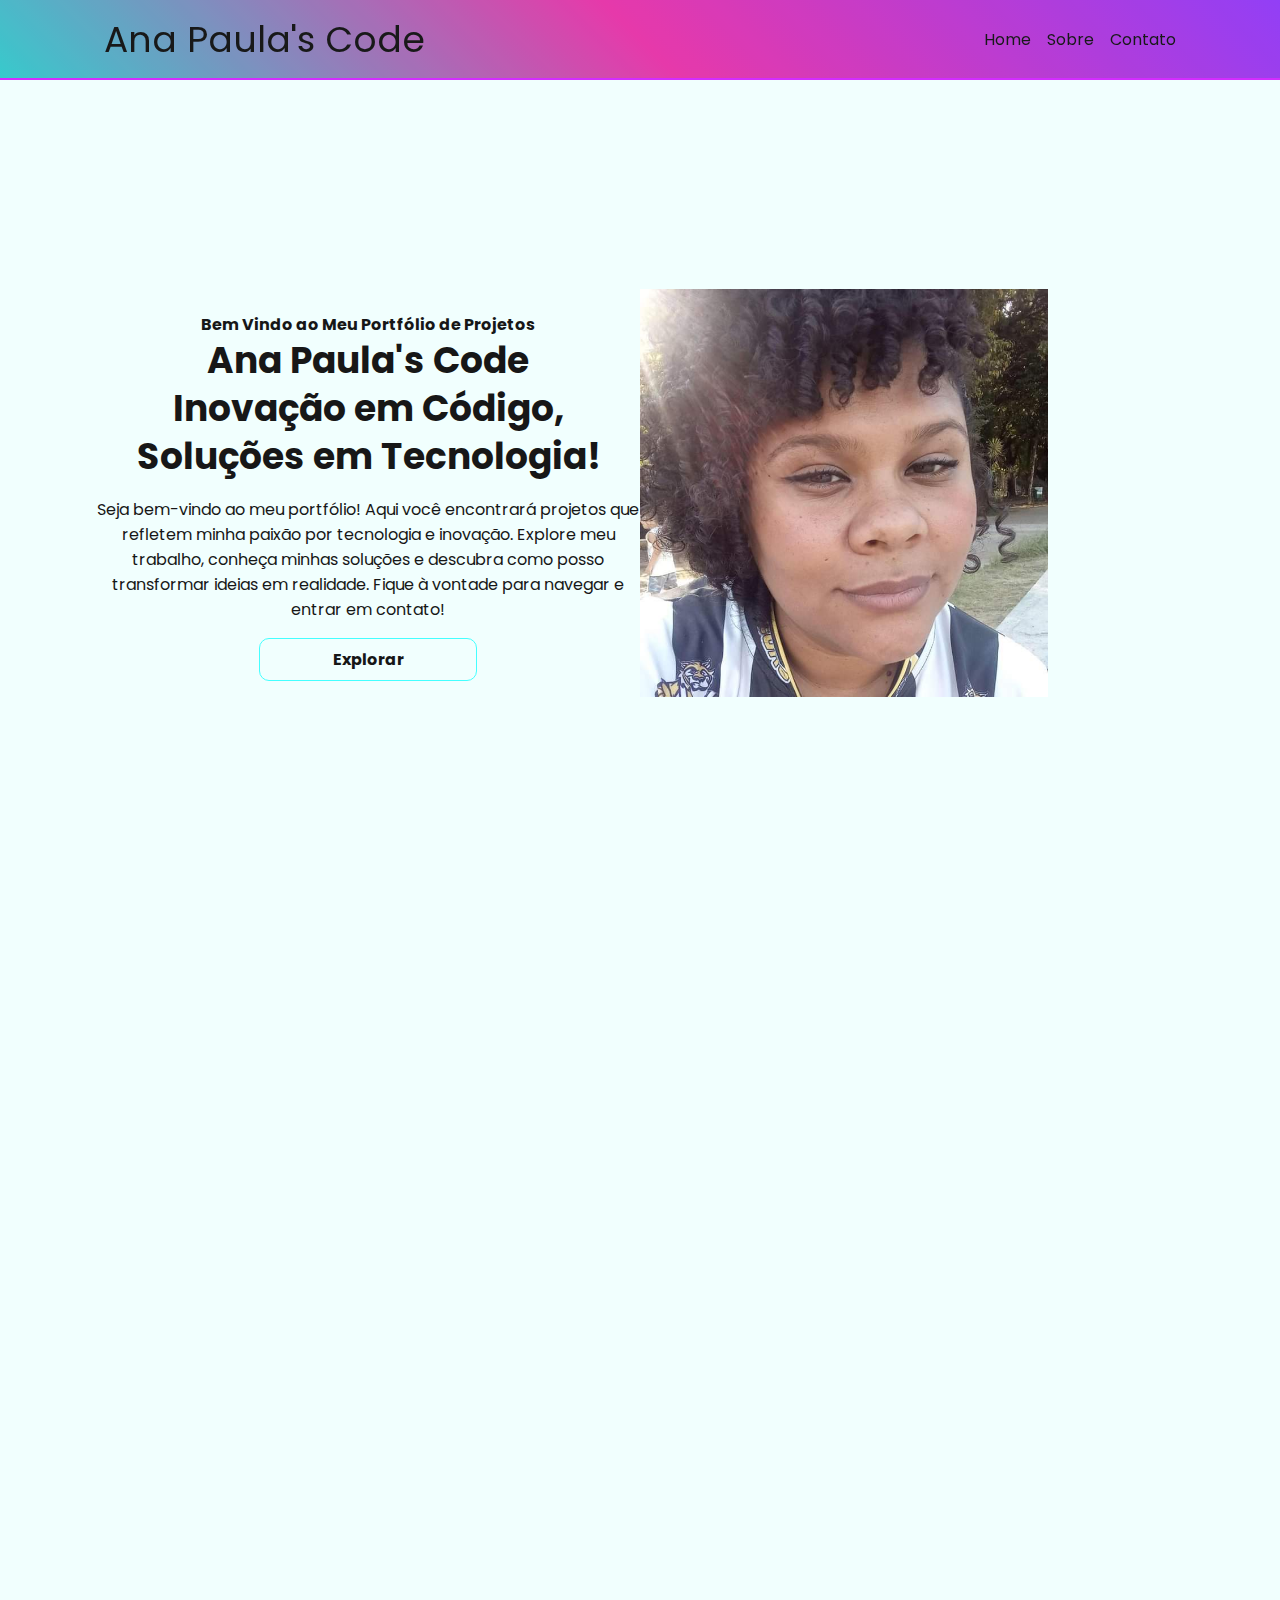
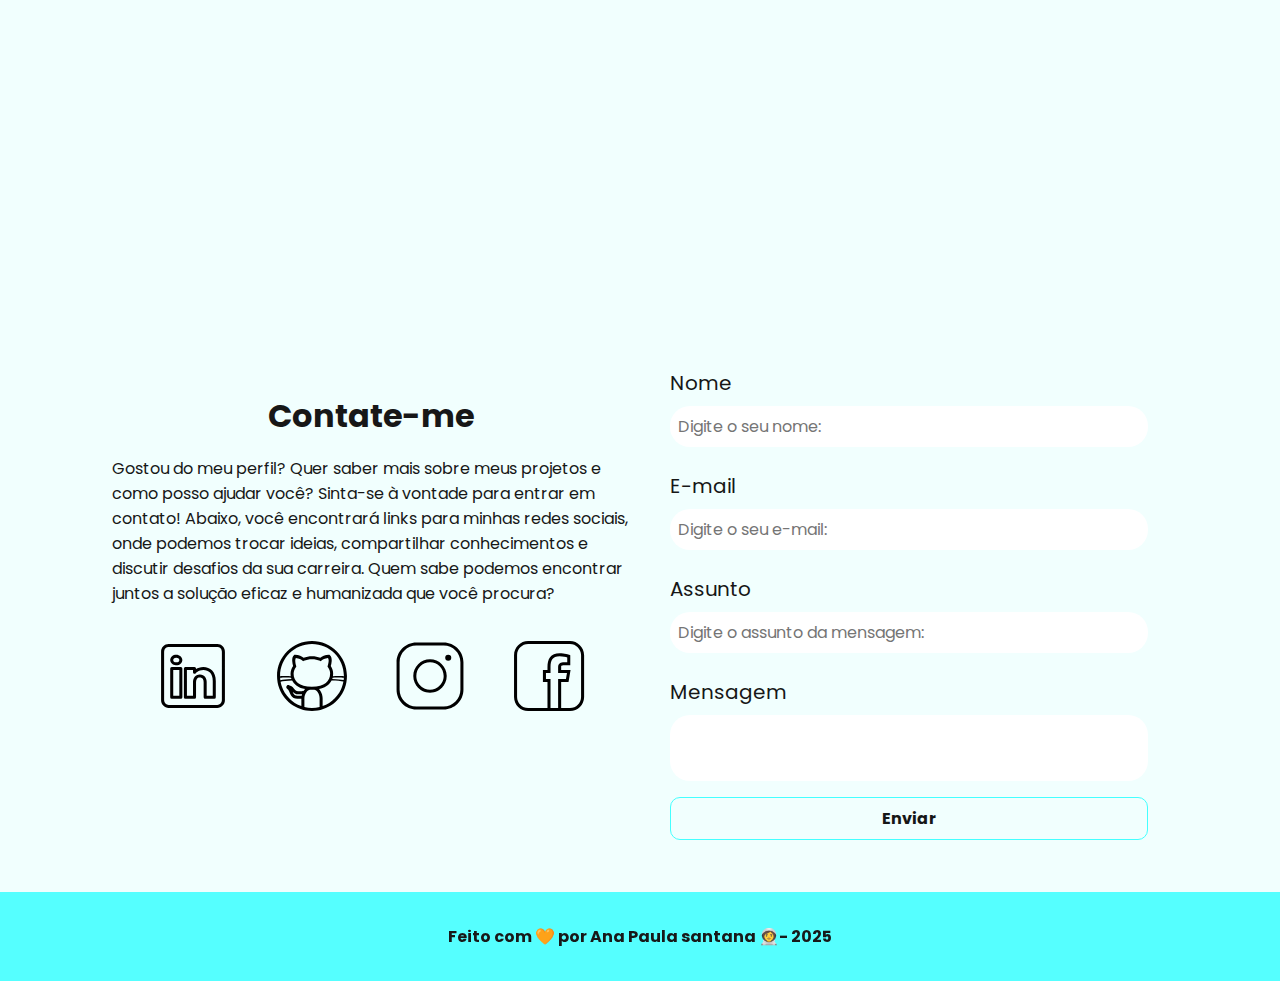
<file: index.html>
<!DOCTYPE html>
<html lang="pt-br">
<head>
    <meta charset="UTF-8">
    <meta name="viewport" content="width=device-width, initial-scale=1.0">
    <meta name="description" content="Portfólio de Projetos de Ana Paula">
    <meta name="author" content="Ana Paula Santana da Silva">
    <meta name="keywords" content="HTML, CSS, Javascript">
    <link rel="stylesheet" href="./assets/css/style.css">
    <link rel="icon" href="./assets/img/favicon.svg">
    <link rel="preconnect" href="https://fonts.googleapis.com">
    <link rel="preconnect" href="https://fonts.gstatic.com" crossorigin>
    <link href="https://fonts.googleapis.com/css2?family=Poppins:ital,wght@0,100;0,200;0,300;0,400;0,500;0,600;0,700;0,800;0,900;1,100;1,200;1,300;1,400;1,500;1,600;1,700;1,800;1,900&display=swap" rel="stylesheet">
    <title>Ana Paula's Code</title>
</head>
<body>
    <!-- Cabeçalho da Página -->
    <header class="flex menu_container">

        <div id="header_content" class="menu_content">

            <!--Título do Cabeçalho -->
            <div id="titulo">
                <a href="#">Ana Paula's Code</a>
            </div>

            <div id="menu" class="flex">
                <nav>
                    <!-- Marcadores não Ordenados -->
                    <ul class="flex menu_list">
                        <li><a href="#home">Home</a></li>
                        <li><a href="#about">Sobre</a></li>
                        <li><a href="#contact">Contato</a></li>
                    </ul>
                </nav>
            </div>
        </div>
    </header>

    <!-- Sessão Principal da Página -->
    <main>

        <section id="home" class="flex home_container">
            <article id="home-texto" class="flex home_content">
                <h4>Bem Vindo ao Meu Portfólio de Projetos</h4>
                <h1>Ana Paula's Code<br> Inovação em Código, Soluções em Tecnologia!</h1>
                <p>Seja bem-vindo ao meu portfólio! Aqui você encontrará projetos que refletem minha paixão por tecnologia e inovação. Explore meu trabalho, conheça minhas soluções e descubra como posso transformar ideias em realidade. Fique à vontade para navegar e entrar em contato!</p>
                <a href="https://github.com/anapaula-sds" target="_blank" class="botao">
                    Explorar
                </a>
            </article>

            <article id="home-imagem" class="home_content">
                <img src="./assets/img/Ana.jpg" alt="Foto de Rosto de Ana Paula Santana">

            </article>
        </section>

        <section id="about" class="flex about_container">
            
        </section>

        <section id="contact" class="contato_container">

            <article id="redes_sociais" class=".contato_container">
                <h4>Contate-me</h4>
                <p>Gostou do meu perfil? Quer saber mais sobre meus projetos e como posso ajudar você? Sinta-se à vontade para entrar em contato! Abaixo, você encontrará links para minhas redes sociais, onde podemos trocar ideias, compartilhar conhecimentos e discutir desafios da sua carreira. Quem sabe podemos encontrar juntos a solução eficaz e humanizada que você procura?</p>
            
                <!--Redes sociais-->
            <div id="social_icon" class="social_container">
                <a href="https://www.linkedin.com/in/anapaula-sds/" target="_blank">
                    <img src="./assets/img/linkedin.svg" alt="logo do Linkedin" class="social_icon">
                </a>
                <a href="https://www.linkedin.com/in/anapaula-sds/" target="_blank">
                    <img src="./assets/img/github.svg" alt="logo do Github" class="social_icon">
                </a>
                <a href="https://www.linkedin.com/in/anapaula-sds/" target="_blank">
                    <img src="./assets/img/instagram.svg" alt="logo do Instagram" class="social_icon">
                </a>
                <a href="https://www.linkedin.com/in/anapaula-sds/" target="_blank">
                    <img src="./assets/img/facebook.svg" alt="logo do Facebook" class="social_icon">
                </a>
            </div>
        </article>

        <form action="https://formsubmit.co/538a03e9e03185e1f48050c9dcce5250" method="POST" id="formulario">
 
            <input type="hidden" name="_next" value="https://anapaula-sds.github.io/meu_portfolio/sucess.html">
            <input type="hidden" name="_captcha" value="false">
                <label for="nome">Nome</label>
                <input 
                    id="nome" 
                    type="text" 
                    name="nome"
                    placeholder="Digite o seu nome: ">
                <span id="txtNome"></span>

                <label for="email">E-mail</label>
                <input 
                    id="email" 
                    type="text" 
                    name="email"
                    placeholder="Digite o seu e-mail: ">
                <span id="txtEmail"></span>

                <label for="assunto">Assunto</label>
                <input 
                    id="assunto" 
                    type="text" 
                    name="assunto"
                    placeholder="Digite o assunto da mensagem: ">
                <span id="txtAssunto"></span>

                <label for="mensagem">Mensagem</label>
                <textarea 
                    id=""
                    name="mensagem"
                    placeholder="Digite a sua mensagem: ">
                </textarea>
                <button type="submit" class="botao">Enviar</button>
            </form>

        </section>
    </main>
    
    <!-- Rodapé da Página -->
    <footer>
        Feito com 🧡 por Ana Paula santana 👩‍🚀- 2025
    </footer>

    <script src="./assets/js/script.js"></script>
</body>
</html>
</file>
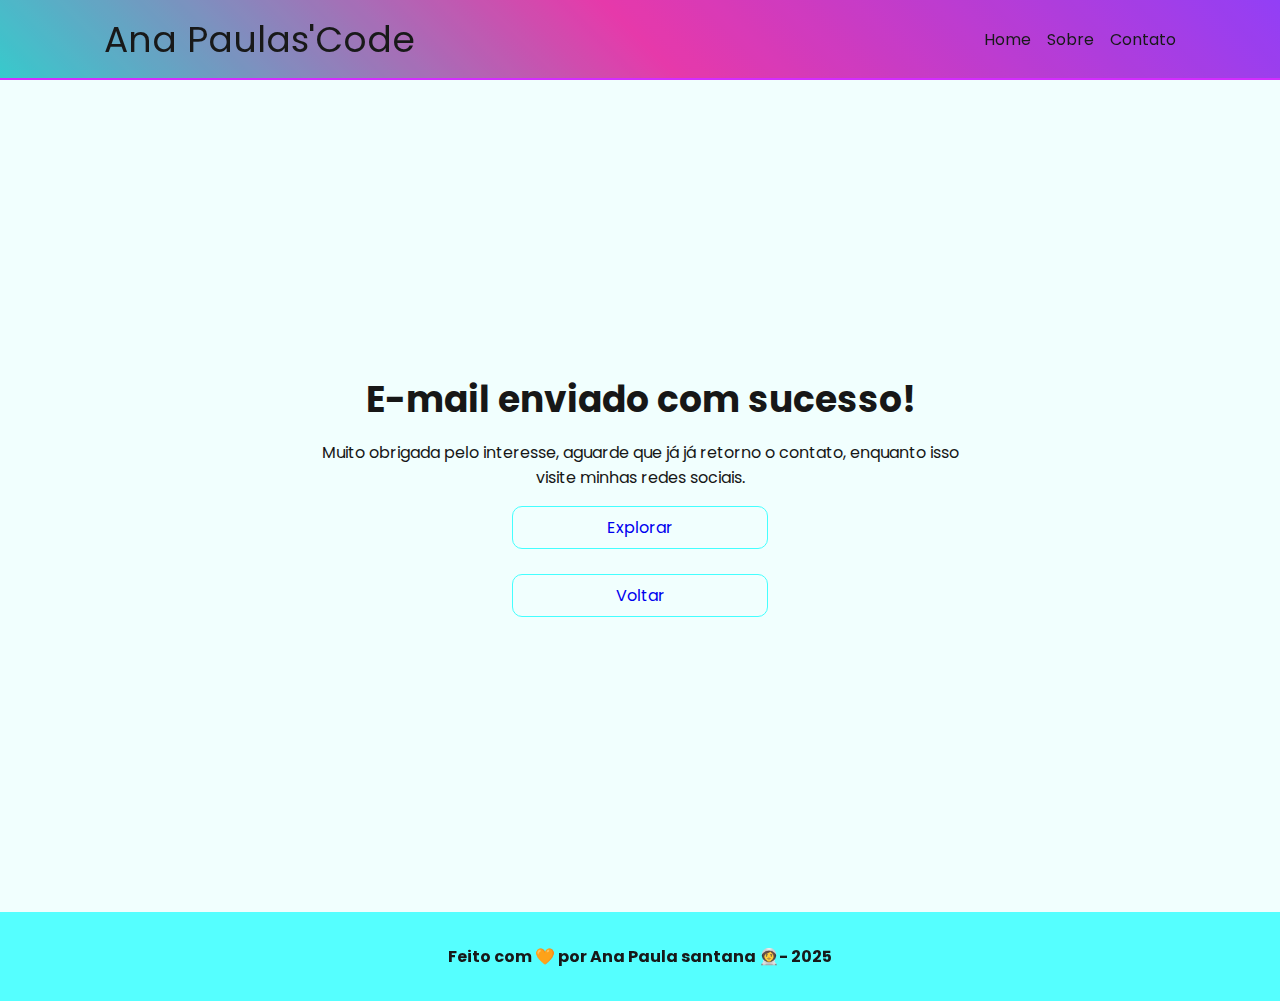
<file: sucess.html>
<!DOCTYPE html>
<html lang="pt-br">
<head>
    <meta charset="UTF-8">
    <meta name="viewport" content="width=device-width, initial-scale=1.0">
    <meta name="description" content="Portfólio de Projetos de Ana Paula">
    <meta name="author" content="Ana Paula Santana da Silva">
    <meta name="keywords" content="HTML, CSS, Javascript">
    <link rel="stylesheet" href="./assets/css/style.css">
    <link rel="icon" href="./assets/img/favicon.svg">
    <link rel="preconnect" href="https://fonts.googleapis.com">
    <link rel="preconnect" href="https://fonts.gstatic.com" crossorigin>
    <link href="https://fonts.googleapis.com/css2?family=Poppins:ital,wght@0,100;0,200;0,300;0,400;0,500;0,600;0,700;0,800;0,900;1,100;1,200;1,300;1,400;1,500;1,600;1,700;1,800;1,900&display=swap" rel="stylesheet">
    <title>Ana Paula's Code</title>
</head>
<body>
    <!-- Cabeçalho da Página -->
    <header class="flex menu_container">

        <div id="header_content" class="menu_content">

            <!--Título do Cabeçalho -->
            <div id="titulo">
                <a href="#">Ana Paulas'Code</a>
            </div>

            <div id="menu" class="flex">
                <nav>
                    <!-- Marcadores não Ordenados -->
                    <ul class="flex menu_list">
                        <li><a href="#home">Home</a></li>
                        <li><a href="#about">Sobre</a></li>
                        <li><a href="#contact">Contato</a></li>
                    </ul>
                </nav>
            </div>
        </div>
    </header>

    <!-- Sessão Principal da Página -->
    <main>

        <section id="home" class="flex home_container">
            <article id="home-texto" class="flex home_content">
                <h1>E-mail enviado com sucesso!</h1>
                <p>Muito obrigada pelo interesse, aguarde que já já retorno o contato, enquanto isso visite minhas redes sociais.</p>
                <button type="submit" class="botao"><a href="https://github.com/anapaula-sds">Explorar</a></button>
                <br>
                <button type="submit" class="botao"><a href="./index.html">Voltar</a></button>
            </article>
        </section>
    </main>
    
    <!-- Rodapé da Página -->
    <footer>
        Feito com 🧡 por Ana Paula santana 👩‍🚀- 2025
    </footer>
</body>
</html>
</file>
<file: assets/css/style.css>
:root {
    --azul: #346df3;
    --rosachoque: #d016fe;
    --azulpiscina: #44FFFF;

    --gradiente: linear-gradient(45deg, #23c4c7, #e524a1, #882AF5);
 
    --gray-200: #f1fffe;
    --gray-400: #505861;
 
    --black-800: #171717;
 
    --white: #000000;
}
 
* {
    margin: 0;
    padding: 0;
    box-sizing: border-box;
    text-decoration: none;
    outline: none;
    font-weight: 400;
    font-family: 'Poppins', sans-serif;
}
 
html {
    width: 100%;
    height: 100vh;
    scroll-behavior: smooth;
}
 
body {
    background-color: var(--gray-200);
    color: var(--black-800);

    /* Exibe as fontes com um traço mais fino e suave (Chrome e Edge) */
    -webkit-font-smoothing: antialiased;

    /* Exibe as fontes com um traço mais fino e suave (Firefox) */
    -moz-osx-font-smoothing: grayscale;
}

button, a{
    cursor: pointer;
}

.botao{

    padding: 0.5rem 2rem;
    border: 1px solid var(--azulpiscina);
    border-radius: 10px;
    font-size: 1rem;
    font-weight: 700;
    color: var(--purple-800);
    background: none;
    text-align: center;
}

.botao:hover{
    background: var(--azulpiscina);
    color: var(--white);
}

.flex{
    display: flex;
    justify-content: center;
    align-items: center;
}

/* Estilização Seção Header */

.menu_container{
    position: sticky;
    top: 0;
    width: 100%;
    height: 5rem;
    background: var(--gradiente);
    border-bottom: 2px solid var(--rosachoque);
    /* Aplica transparência */
    filter: opacity(0.9);
}

.menu_container a{
    color: var(--white);
}

#titulo a{
    font-size: 2.25rem;
}

#titulo a:hover {
    color: var(--rosachoque); 
}

.menu_container a:hover{
    color: var(--azul);
}

.menu_content{
    max-width: 1120px;
    padding: 0 24px;
    width: 100%;
    display: flex;
    justify-content: space-between;
}

.menu_list{
    list-style: none;
    text-align: center;
}

.menu_list li{
    margin-left: 1rem;
}

/* Estilização da seção Home */

.home_container{
    max-width: 1120px;
    margin: 1rem auto;
    padding: 0 1rem;
    height: calc(100vh - 100px); /* Calcula altura do elemento (altura do navegador - altura do menu + 20px) */
}

.home_container p, h1, h4{
    text-align: center;
    font-size: 1rem;
}

.home_container h1{
    font-size: 2.25rem;
    line-height: 3rem;
    font-weight: 700;
}

.home_container h4{
    font-weight: 700;
}

.home_container p{
    margin: 1rem 0;
}

.home_container .botao{
    width: 40%;
}

.home_content{
    width: 50vw;
    flex-direction: column;
}

.home_container img{
    width: 75%;
}

/* Estilização da Seção Home - Página Sucess */

.home_container_sucess {
    height: calc(100vh - 12.5rem);
    max-width: 1120px;
    margin: 1rem auto;
    padding: 0 1rem;
}

#home_sucess {
    width: 50vw;
    flex-direction: column;
}

#home_sucess h1 {
    font-size: 2rem;
    font-weight: 700;
}

#home_sucess h4 {
    font-size: 1.25rem;
    padding: 1rem;
}

/* Estilização da seção Sobre */
.about_container {
    max-width: 1120px;
    margin: -1.25rem auto;
    padding: 0 1rem;
    height: 100vh;
}

.about_container img {
    width: 30%;
    margin: 1rem;
    border: 5px solid var(--purple-500);
    border-radius: 50%;
}

.about_container h2 {
    font-size: 2rem;
    font-weight: bold;
    line-height: 3rem;
    text-align: center;
}

.about_container p {
    margin: 1rem 0;
    text-align: center;
}

.about_github {
    justify-content: space-evenly;
}

#about_texto {
    margin-left: 2rem;
}

#about_github .botao {
    width: 150px;
}

/* Estilização da seção Contato */

.contato_container{
    display: grid;
    grid-template-columns: 1fr 1fr;
    justify-content: center;
    align-items: center;
    gap: 1.25rem;
    max-width: 1120px;
    margin: 4rem auto 2rem;
    padding: 0 2rem;
}

.contato_container h4{
    margin: 1rem 0;
    font-size: 2rem;
    font-weight: 700;
}

.contato_content{
    flex-direction: column;
    margin: 4rem 0 0 0;
    font-size: 1.25rem;
}

.contato_content p{
    display: block;
    text-align: justify;
}

/*Estlização da seção redes sociais*/
.social_container{
    display:flex;
    justify-content: space-evenly;
    margin: 2rem 0 0 0;
}

.social_icon{
    width: 4.75rem;
    height: 4.75rem;
}

.social_icon:hover {
    filter: brightness(0) 
            saturate(100%) 
            invert(55%) 
            sepia(18%) 
            saturate(2000%) 
            hue-rotate(170deg) 
            brightness(95%) 
            contrast(105%);
}

/*Estilização da seção Form*/

form{
    display: flex;
    flex-direction: column;
    margin: 7rem 0 0 0;
    padding: 1.25rem;
    border: none;
}

form label{
    font-size: 1.25rem;
    text-align: left;
}

form input, textarea{
    width: 100%;
    margin: 0.5rem 0 1rem;
    padding: 0.5rem;
    border-radius: 20px; 
    border: none;
    font-size: 1rem;
}
textarea{
    resize: none;
}

form span{
    margin-bottom: 0.5rem;
    margin-left: 0.75rem;
    font-size: 0.75rem;
    line-height: 1.25rem;
    color: red;
}


/* Estilização do Rodapé */
footer {
    margin: 0;
    padding: 2rem;
    font-weight: bold;
    text-align: center;
    background-color: var(--azulpiscina);
    color: var(--white);
    filter: opacity(0.9);
}

/*MODO RESPONSIVO*/

/*Smartphone - Telas até 480px*/

@media screen and (max-width: 490px){   
    body{
        display: flex;
        flex-direction: column;
        min-height: 100vh;
    } 

    main{
        display: flex;
        flex: 1;
        flex-direction: column;
    }

    footer{
        margin-top: auto
    }

    /*Ajustes no menu*/

    .menu_container{
        height: auto;
        padding: 1rem 0;
    }

    .menu_content{
        justify-content: center;
        max-width: 100%;
    }

    #titulo a{
        font-size: 3rem;
    }

    .menu_list{
        display: none;
    }

    /*Ajustes na Seção Home*/

    .home_container{
        flex-direction: column-reverse;
        width: 100%;
        height: auto;
        margin-top: 2rem;
    }

    .home_content{
        width: 100%;
    }

    .home_content h1{
        font-size: 1.75rem;
        line-height: 2.25rem;
    }

    .home_content .botao, img{
        width: 80%;
    }

    #home_texto{
        margin-top: 0.5rem;
    }

    #home_imagem{
        margin-bottom: 0;;
    }

    /*Ajustes na Seção About*/

    .about_container{
        flex-direction: column;
        width: 100%;
        height: auto;
        margin-top: 3rem;
    }

    .about_container img{
        width: 70px;
    }

    .about_container h1{
        font-size: 1.75rem;
        line-height: 2.25rem;
    }

    .about_github{
        flex-direction: column;
        gap: 0.5rem;
    }

    .sobre_github p{
        display: none;
    }

    .about_github .botao{
        width: 80%;
    }

    /*Ajustes Contato*/

    .contato_container{
        grid-template-columns: 1fr;
        width: 100%;
        height: auto;
        margin-top: 2rem;
        padding: 0 1rem;
    }

    .contato_content{
        width: 100%;
    }

    .contato_content h4{
        font-size: 1.75rem;
        line-height: 2.25rem;
    }

    .contato_content p{
        margin: 1rem;
    }

    /*Ajustes da Seção Redes Sociais*/

    .social_container{
        justify-content: center;
        width: 100%;
    }

    .social_icon{
        width: 4rem;
        height: 4rem;
    }

    /*Ajustes da Seção Form*/

    form{
        margin: 1rem 0 0 0;
        padding: 1rem;
    }


    /* Tablet - Para telas até 960px */

@media screen and (max-width: 960px) {

    body {
        display: flex;
        flex-direction: column;

        /* Altura minima será a altura da tela */
        min-height: 100vh;
    }

    main {

        /* A seção ocupará todo o espaço disponível */
        flex: 1;

        display: flex;
        flex-direction: column;
    }

    footer {
        /* O Footer será "empurrado" para o final da tela */
        margin-top: auto;
    }

    /* Ajustes Home */

    .home_container {
        flex-direction: column-reverse;
        gap: 0;
        height: auto;
        margin-top: 0;
        padding: 32px 16px;
    }

    .home_content {
        width: 100%;
        margin: 0;
    }

    #home_texto {
        margin-top: 1rem;
    }

    #home_imagem {
        margin-bottom: 0;
    }

    .home_content .botao {
        width: 60%;
        margin-top: 1.5rem;
    }

    .home_content_img {
        width: 60%;
    }

    /* Ajustes Sobre */

    .sobre_container {
        flex-direction: column;
        height: auto;
        margin: 0 auto;
        padding: 4rem 1rem;
    }

    .sobre_container img {
        width: 50%;
        margin-bottom: 2rem;
    }

    #sobre_texto {
        margin-left: 0;
        text-align: center;
    }

    /* Ajustes Contato */
    
    .contato_container {
        grid-template-columns: 1fr;
        gap: 2rem;
        margin: 1rem auto;
    }

    .contato_content {
        margin: 1rem 0 0 0;
    }

    form {
        width: 100%;
        margin: 1rem 0 0 0;
    }
}

}
</file>
